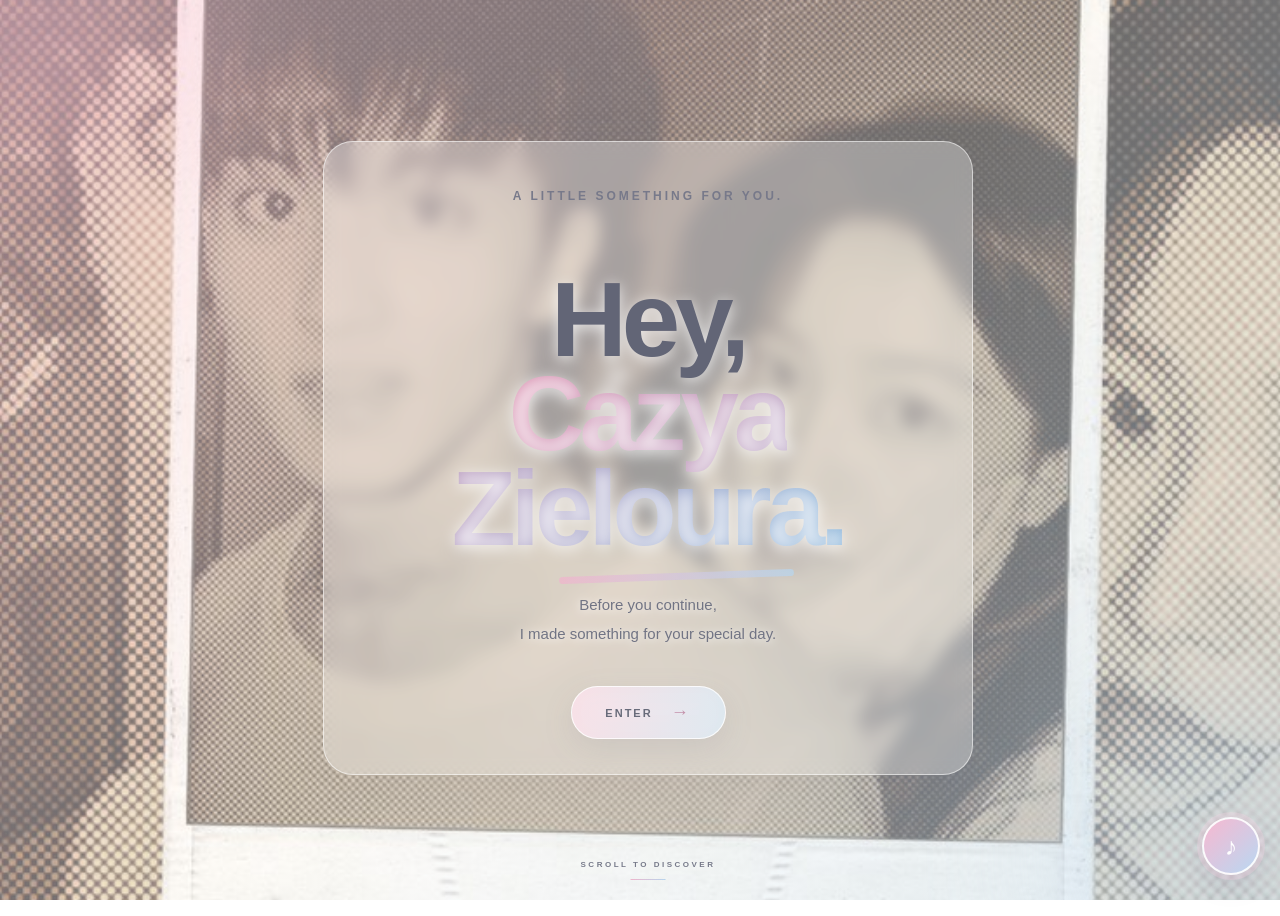
<file: Index.html>
<!DOCTYPE html>
<html lang="id">

<head>
    <meta charset="UTF-8">

    <meta
        name="viewport"
        content="width=device-width, initial-scale=1.0"
    >

    <title>For Cazya Zieloura — Happy Birthday</title>

    <link rel="stylesheet" href="style.css">
</head>


<body>

    <!-- MUSIC -->

    <audio id="bgMusic" loop>
        <source src="sorai_zie.mp3" type="audio/mpeg">
    </audio>


    <button
        id="musicButton"
        class="music-button"
        onclick="toggleMusic()"
        aria-label="Musik"
    >
        ♪
    </button>



    <!-- BACKGROUND -->

    <div class="background">

        <div class="glow glow-1"></div>

        <div class="glow glow-2"></div>

    </div>



    <!-- HOME -->

    <main
        class="home"
        id="homePage"
    >

        <div class="home-content">

            <p class="small-text">
                A little something for you.
            </p>


            <h1>
                Hey,<br>
                <span>Cazya Zieloura.</span>
            </h1>


            <p class="intro">
                Before you continue,<br>
                I made something for your special day.
            </p>


            <button
                class="enter-btn"
                onclick="startBirthday()"
            >

                <span>
                    ENTER
                </span>

                <span class="arrow">
                    →
                </span>

            </button>

        </div>


        <div class="bottom-text">

            <span>
                SCROLL TO DISCOVER
            </span>

            <div class="line"></div>

        </div>

    </main>



    <!-- WEBSITE CONTENT -->

    <iframe
        id="pageFrame"
        class="page-frame"
        src=""
        frameborder="0"
    ></iframe>



    <!-- SCRIPT -->

    <script>

        const music =
            document.getElementById("bgMusic");

        const musicButton =
            document.getElementById("musicButton");

        const homePage =
            document.getElementById("homePage");

        const pageFrame =
            document.getElementById("pageFrame");




        function startBirthday() {

            music.play()
                .then(function () {

                    musicButton.classList.add(
                        "playing"
                    );

                })
                .catch(function () {

                    console.log(
                        "Musik belum dapat diputar."
                    );

                });


            homePage.style.display =
                "none";


            pageFrame.src =
                "story.html";


            pageFrame.style.display =
                "block";

        }


        function toggleMusic() {

            if (music.paused) {

                music.play();

                musicButton.classList.add(
                    "playing"
                );

                musicButton.innerHTML =
                    "♫";

            } else {

                music.pause();

                musicButton.classList.remove(
                    "playing"
                );

                musicButton.innerHTML =
                    "♪";

            }

        }

    </script>


</body>

  </html>
</file>
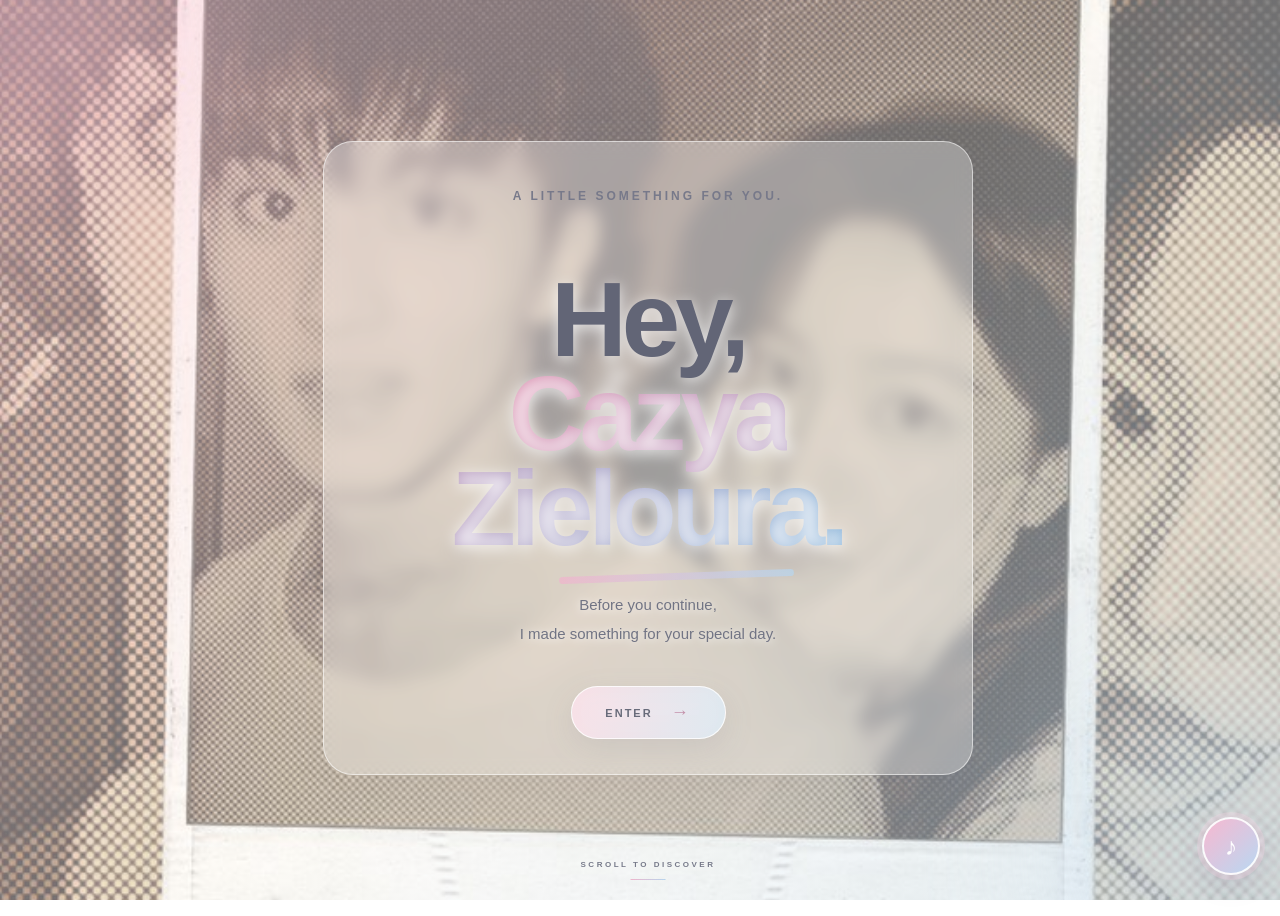
<file: index.html>
<!DOCTYPE html>
<html lang="id">

<head>
    <meta charset="UTF-8">

    <meta
        name="viewport"
        content="width=device-width, initial-scale=1.0"
    >

    <title>For Cazya Zieloura — Happy Birthday</title>

    <link rel="stylesheet" href="style.css">
</head>


<body>

    <!-- MUSIC -->

    <audio id="bgMusic" loop>
        <source src="sorai_zie.mp3" type="audio/mpeg">
    </audio>


    <button
        id="musicButton"
        class="music-button"
        onclick="toggleMusic()"
        aria-label="Musik"
    >
        ♪
    </button>



    <!-- BACKGROUND -->

    <div class="background">

        <div class="glow glow-1"></div>

        <div class="glow glow-2"></div>

    </div>



    <!-- HOME -->

    <main
        class="home"
        id="homePage"
    >

        <div class="home-content">

            <p class="small-text">
                A little something for you.
            </p>


            <h1>
                Hey,<br>
                <span>Cazya Zieloura.</span>
            </h1>


            <p class="intro">
                Before you continue,<br>
                I made something for your special day.
            </p>


            <button
                class="enter-btn"
                onclick="startBirthday()"
            >

                <span>
                    ENTER
                </span>

                <span class="arrow">
                    →
                </span>

            </button>

        </div>


        <div class="bottom-text">

            <span>
                SCROLL TO DISCOVER
            </span>

            <div class="line"></div>

        </div>

    </main>



    <!-- WEBSITE CONTENT -->

    <iframe
        id="pageFrame"
        class="page-frame"
        src=""
        frameborder="0"
    ></iframe>



    <!-- SCRIPT -->

    <script>

        const music =
            document.getElementById("bgMusic");

        const musicButton =
            document.getElementById("musicButton");

        const homePage =
            document.getElementById("homePage");

        const pageFrame =
            document.getElementById("pageFrame");




        function startBirthday() {

            music.play()
                .then(function () {

                    musicButton.classList.add(
                        "playing"
                    );

                })
                .catch(function () {

                    console.log(
                        "Musik belum dapat diputar."
                    );

                });


            homePage.style.display =
                "none";


            pageFrame.src =
                "story.html";


            pageFrame.style.display =
                "block";

        }


        function toggleMusic() {

            if (music.paused) {

                music.play();

                musicButton.classList.add(
                    "playing"
                );

                musicButton.innerHTML =
                    "♫";

            } else {

                music.pause();

                musicButton.classList.remove(
                    "playing"
                );

                musicButton.innerHTML =
                    "♪";

            }

        }

    </script>


</body>

</html>
</file>
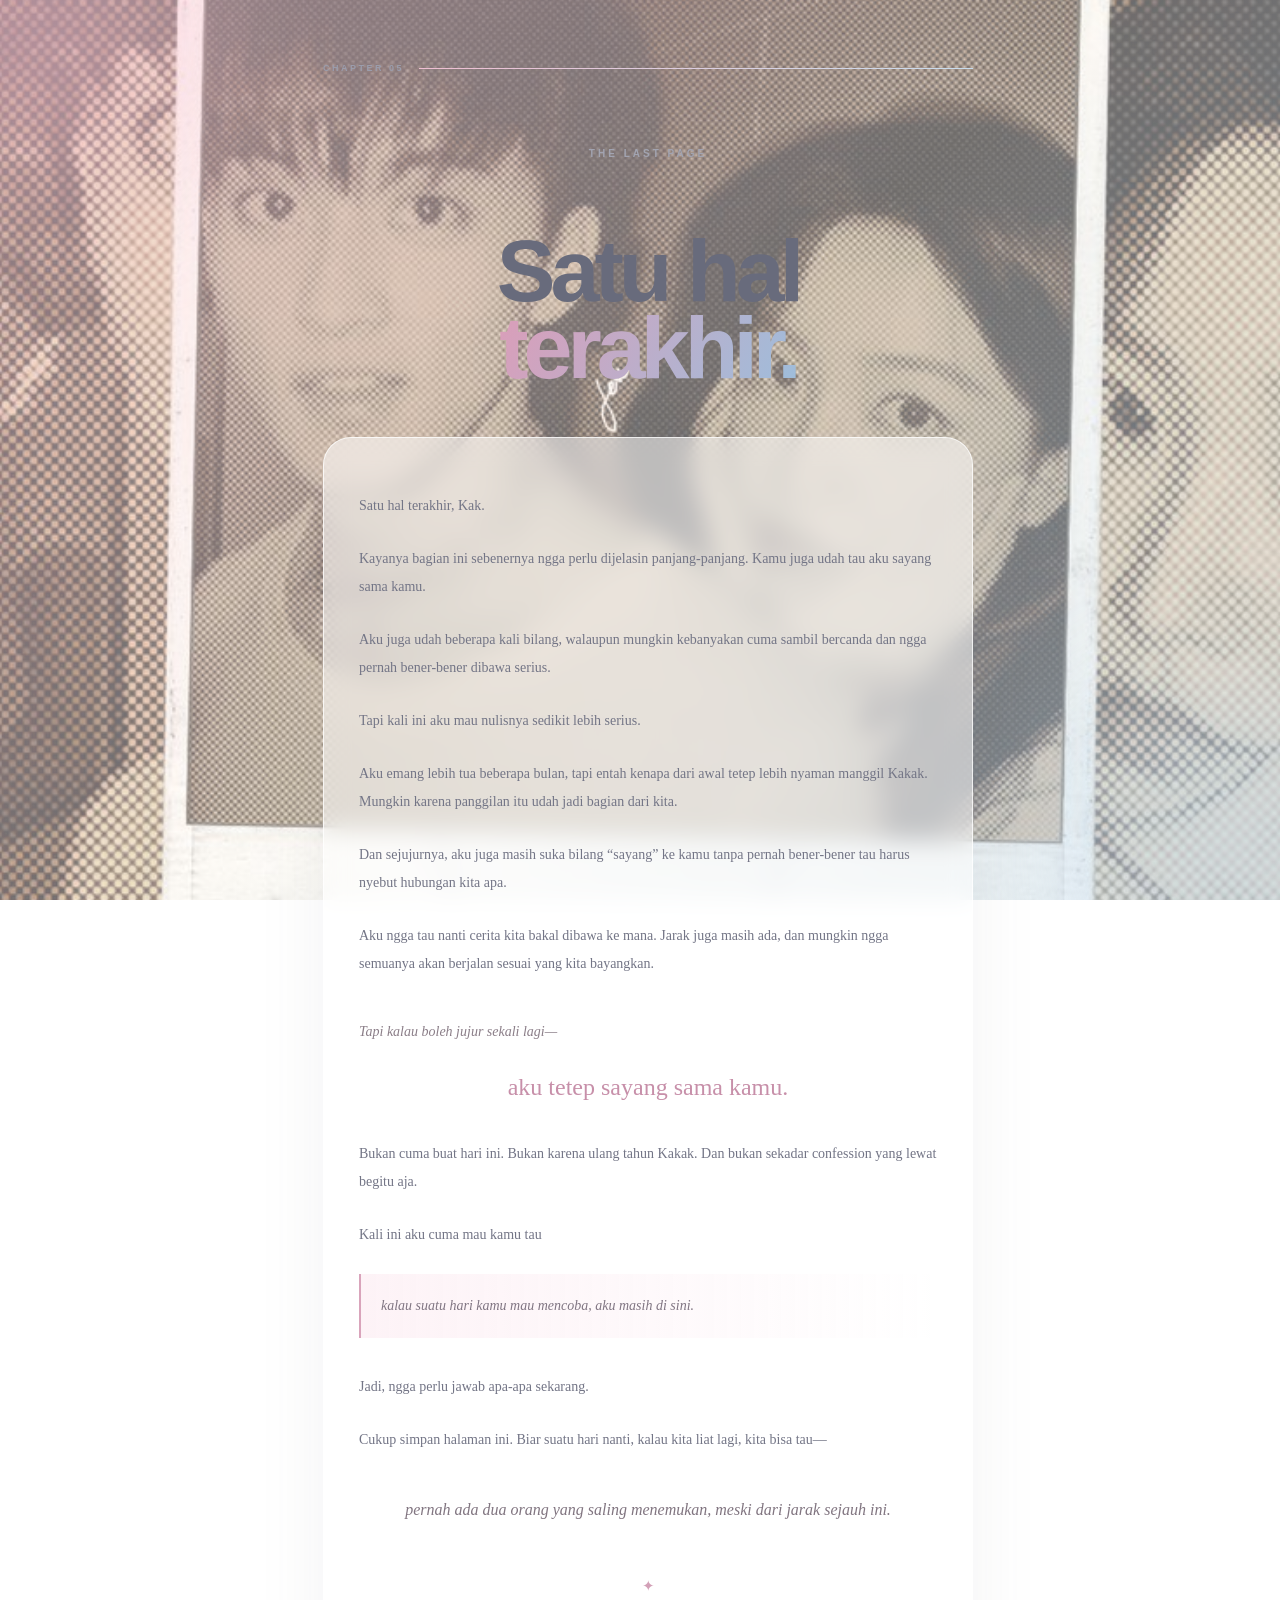
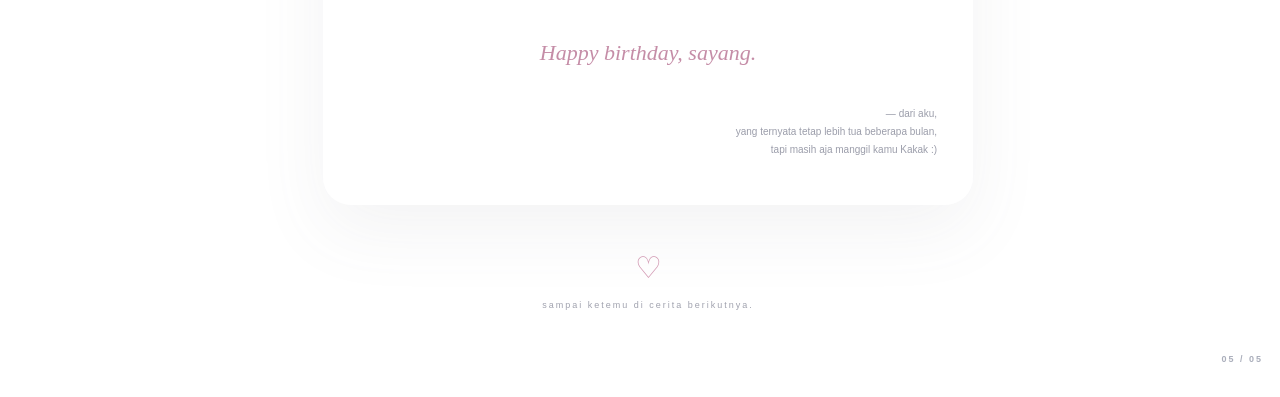
<file: final.html>
<!DOCTYPE html>
<html lang="id">

<head>
    <meta charset="UTF-8">

    <meta
        name="viewport"
        content="width=device-width, initial-scale=1.0"
    >

    <title>For You, Kak</title>

    <link rel="stylesheet" href="style.css">
</head>


<body>
    <!-- BACKGROUND -->

    <div class="background">

        <div class="glow glow-1"></div>

        <div class="glow glow-2"></div>

    </div>


    <!-- FINAL PAGE -->

    <main class="final-page">


        <!-- HEADER -->

        <div class="story-header">

            <span class="chapter">
                CHAPTER 05
            </span>

            <div class="chapter-line"></div>

        </div>


        <!-- FINAL CONTENT -->

        <section class="final-content">

            <p class="story-label">
                THE LAST PAGE
            </p>


            <h1>
                Satu hal<br>
                <span>terakhir.</span>
            </h1>


            <div class="final-letter">

                <p>
                    Satu hal terakhir, Kak.
                </p>


                <p>
                    Kayanya bagian ini sebenernya
                    ngga perlu dijelasin panjang-panjang.
                    Kamu juga udah tau aku sayang
                    sama kamu. 
                </p>


                <p>
                    Aku juga udah beberapa kali bilang,
                    walaupun mungkin kebanyakan cuma
                    sambil bercanda dan ngga pernah
                    bener-bener dibawa serius.
                </p>


                <p>
                    Tapi kali ini aku mau nulisnya
                    sedikit lebih serius.
                </p>


                <p>
                    Aku emang lebih tua beberapa bulan,
                    tapi entah kenapa dari awal tetep
                    lebih nyaman manggil Kakak.
                    Mungkin karena panggilan itu udah
                    jadi bagian dari kita.
                </p>


                <p>
                    Dan sejujurnya, aku juga masih suka
                    bilang “sayang” ke kamu tanpa pernah
                    bener-bener tau harus nyebut
                    hubungan kita apa.
                </p>


                <p>
                    Aku ngga tau nanti cerita kita
                    bakal dibawa ke mana.
                    Jarak juga masih ada, dan mungkin
                    ngga semuanya akan berjalan sesuai
                    yang kita bayangkan.
                </p>


                <p class="highlight-text">
                    Tapi kalau boleh jujur sekali lagi—
                </p>


                <p class="confession">
                    aku tetep sayang sama kamu.
                </p>


                <p>
                    Bukan cuma buat hari ini.
                    Bukan karena ulang tahun Kakak.
                    Dan bukan sekadar confession yang
                    lewat begitu aja.
                </p>


                <p>
                    Kali ini aku cuma mau kamu tau
                </p>


                <p class="important-text">
                    kalau suatu hari kamu mau mencoba,
                    aku masih di sini.
                </p>


                <p>
                    Jadi, ngga perlu jawab apa-apa
                    sekarang.
                </p>


                <p>
                    Cukup simpan halaman ini.
                    Biar suatu hari nanti, kalau kita
                    liat lagi, kita bisa tau—
                </p>


                <p class="closing-quote">
                    pernah ada dua orang yang saling
                    menemukan, meski dari jarak
                    sejauh ini.
                </p>


                <div class="final-divider">
                    ✦
                </div>


                <p class="birthday-ending">
                    Happy birthday, sayang.
                </p>


                <p class="signature-final">
                    — dari aku,<br>
                    yang ternyata tetap lebih tua
                    beberapa bulan,<br>
                    tapi masih aja manggil kamu Kakak :)
                </p>

            </div>


            <!-- END -->

            <div class="end-mark">
                ♡
            </div>


            <p class="end-text">
                sampai ketemu di cerita berikutnya.
            </p>

        </section>


        <!-- PAGE NUMBER -->

        <div class="page-number">
            05 / 05
        </div>


    </main>


    <script src="script.js"></script>

</body>

</html>
</file>
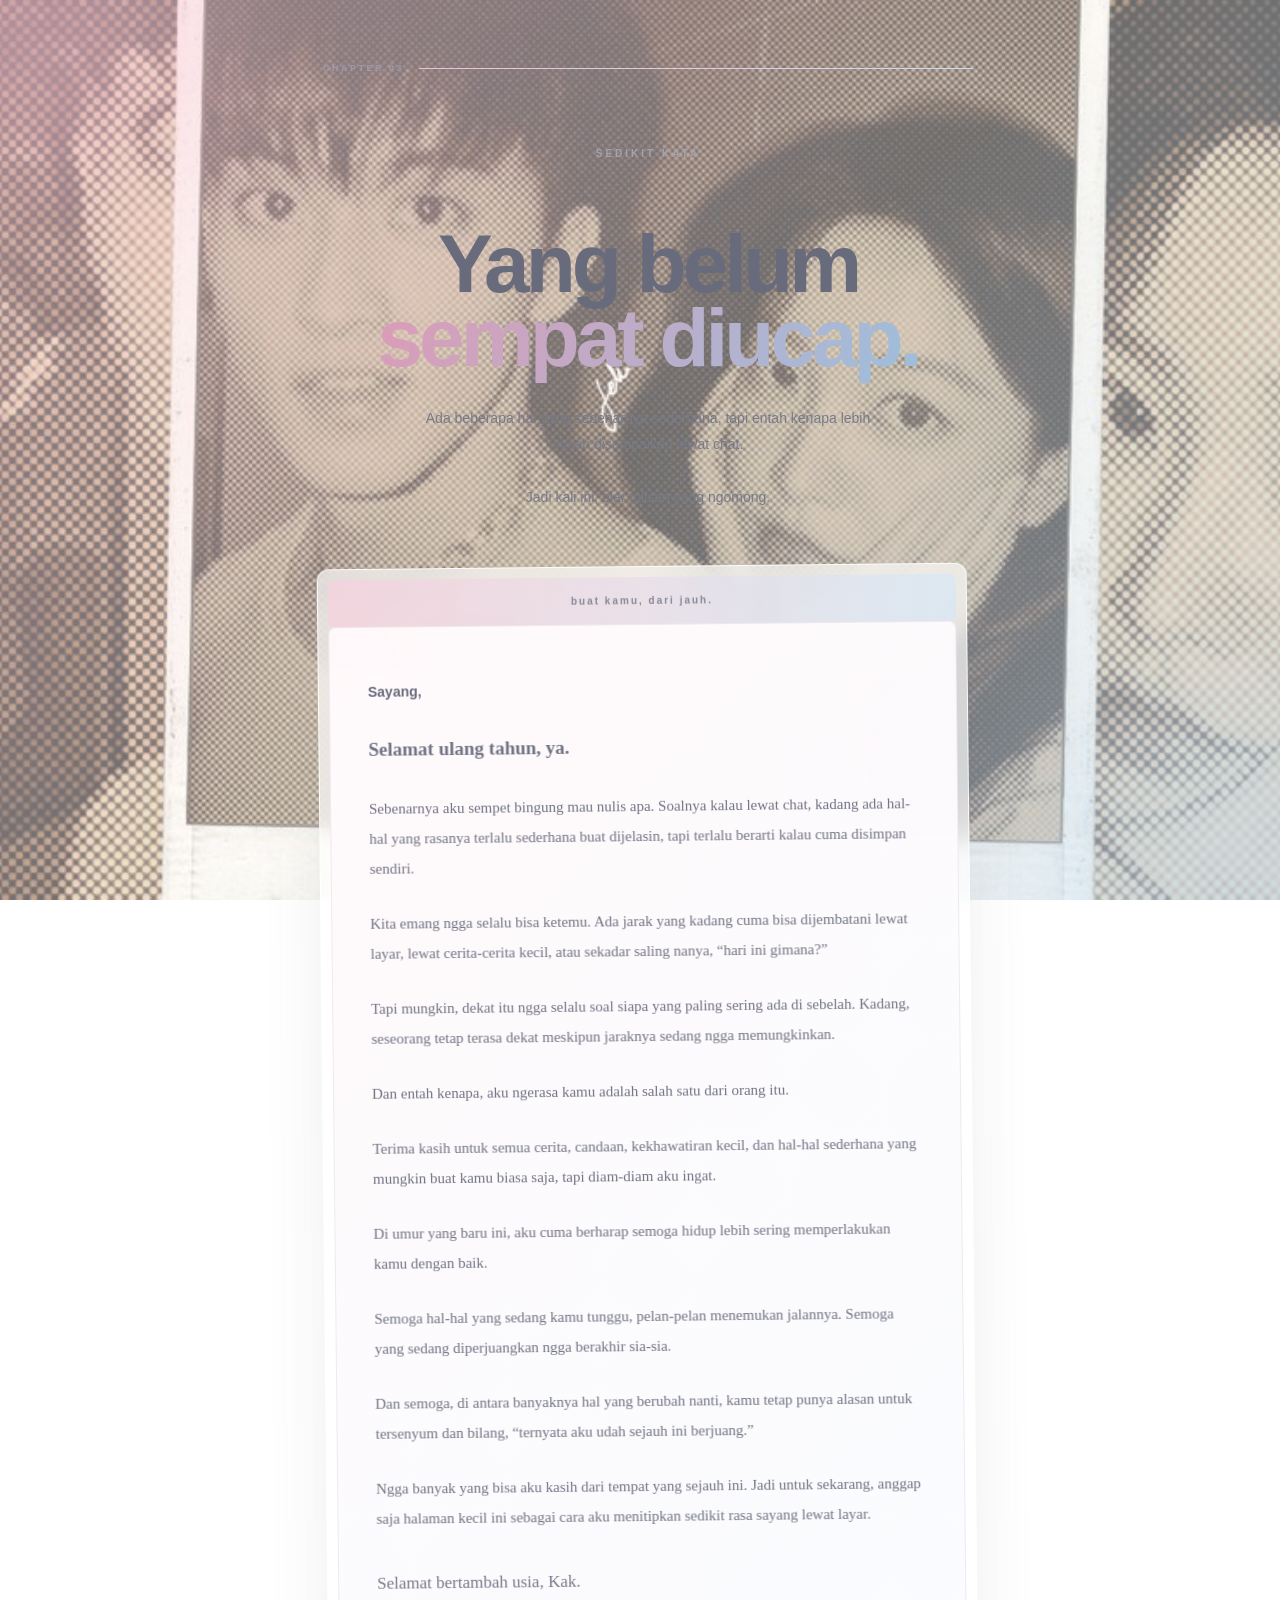
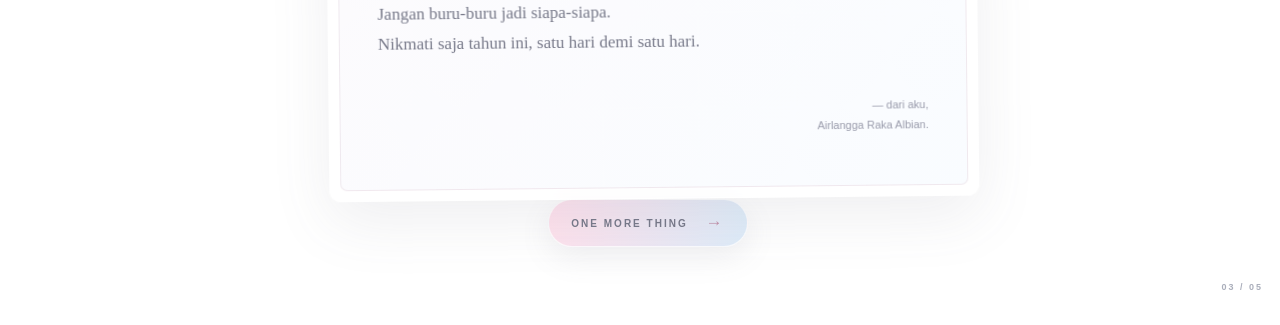
<file: letter.html>
<!DOCTYPE html>
<html lang="id">

<head>
    <meta charset="UTF-8">

    <meta
        name="viewport"
        content="width=device-width, initial-scale=1.0"
    >

    <title> Sedikit Kata Untukmu </title>

    <link rel="stylesheet" href="style.css">
</head>


<body>
    <!-- BACKGROUND -->

    <div class="background">

        <div class="glow glow-1"></div>

        <div class="glow glow-2"></div>

    </div>


    <!-- LETTER PAGE -->

    <main class="letter-page">


        <!-- HEADER -->

        <div class="story-header">

            <span class="chapter">
                CHAPTER 03
            </span>

            <div class="chapter-line"></div>

        </div>


        <!-- LETTER INTRO -->

        <section class="letter-intro">

            <p class="story-label">
                SEDIKIT KATA
            </p>

            <h1>
                Yang belum<br>
                <span>sempat diucap.</span>
            </h1>

            <p class="letter-intro-text">

                Ada beberapa hal yang sebenarnya
                sederhana, tapi entah kenapa lebih
                susah disampaikan lewat chat.

                <br><br>

                Jadi kali ini, biar tulisan yang ngomong.

            </p>

        </section>


        <!-- LETTER -->

        <section class="letter-card">

            <div class="letter-top">
                buat kamu, dari jauh.
            </div>


            <div class="letter-content">


                <p>
                    Sayang,
                </p>


                <p>
                    Selamat ulang tahun, ya.
                </p>


                <p>
                    Sebenarnya aku sempet bingung mau
                    nulis apa. Soalnya kalau lewat chat,
                    kadang ada hal-hal yang rasanya terlalu
                    sederhana buat dijelasin, tapi terlalu
                    berarti kalau cuma disimpan sendiri.
                </p>


                <p>
                    Kita emang ngga selalu bisa ketemu.
                    Ada jarak yang kadang cuma bisa
                    dijembatani lewat layar, lewat
                    cerita-cerita kecil, atau sekadar
                    saling nanya, “hari ini gimana?”
                </p>


                <p>
                    Tapi mungkin, dekat itu ngga selalu
                    soal siapa yang paling sering ada
                    di sebelah.
                    Kadang, seseorang tetap terasa dekat
                    meskipun jaraknya sedang ngga
                    memungkinkan.
                </p>


                <p>
                    Dan entah kenapa, aku ngerasa kamu
                    adalah salah satu dari orang itu.
                </p>


                <p>
                    Terima kasih untuk semua cerita,
                    candaan, kekhawatiran kecil,
                    dan hal-hal sederhana yang mungkin
                    buat kamu biasa saja,
                    tapi diam-diam aku ingat.
                </p>


                <p>
                    Di umur yang baru ini,
                    aku cuma berharap semoga hidup
                    lebih sering memperlakukan kamu
                    dengan baik.
                </p>


                <p>
                    Semoga hal-hal yang sedang kamu
                    tunggu, pelan-pelan menemukan
                    jalannya.
                    Semoga yang sedang diperjuangkan
                    ngga berakhir sia-sia.
                </p>


                <p>
                    Dan semoga, di antara banyaknya hal
                    yang berubah nanti, kamu tetap punya
                    alasan untuk tersenyum dan bilang,
                    “ternyata aku udah sejauh ini berjuang.”
                </p>


                <p>
                    Ngga banyak yang bisa aku kasih
                    dari tempat yang sejauh ini.
                    Jadi untuk sekarang, anggap saja
                    halaman kecil ini sebagai cara aku
                    menitipkan sedikit rasa sayang
                    lewat layar.
                </p>


                <p class="letter-ending">

                    Selamat bertambah usia, Kak.<br>

                    Jangan buru-buru jadi siapa-siapa.<br>

                    Nikmati saja tahun ini,
                    satu hari demi satu hari.

                </p>


                <p class="signature">

                    — dari aku,<br>

                    Airlangga Raka Albian. 

                </p>


            </div>

        </section>


        <!-- NEXT BUTTON -->

<a
    href="#"
    class="next-btn"
    onclick="parent.document.getElementById('pageFrame').src='surprise.html'; return false;"
>
    <span>ONE MORE THING</span>
    <span class="next-arrow">→</span>
</a>


        <!-- PAGE NUMBER -->

        <div class="page-number">
            03 / 05
        </div>


    </main>


    <!-- JAVASCRIPT -->

    <script src="script.js"></script>

</body>

</html>
</file>
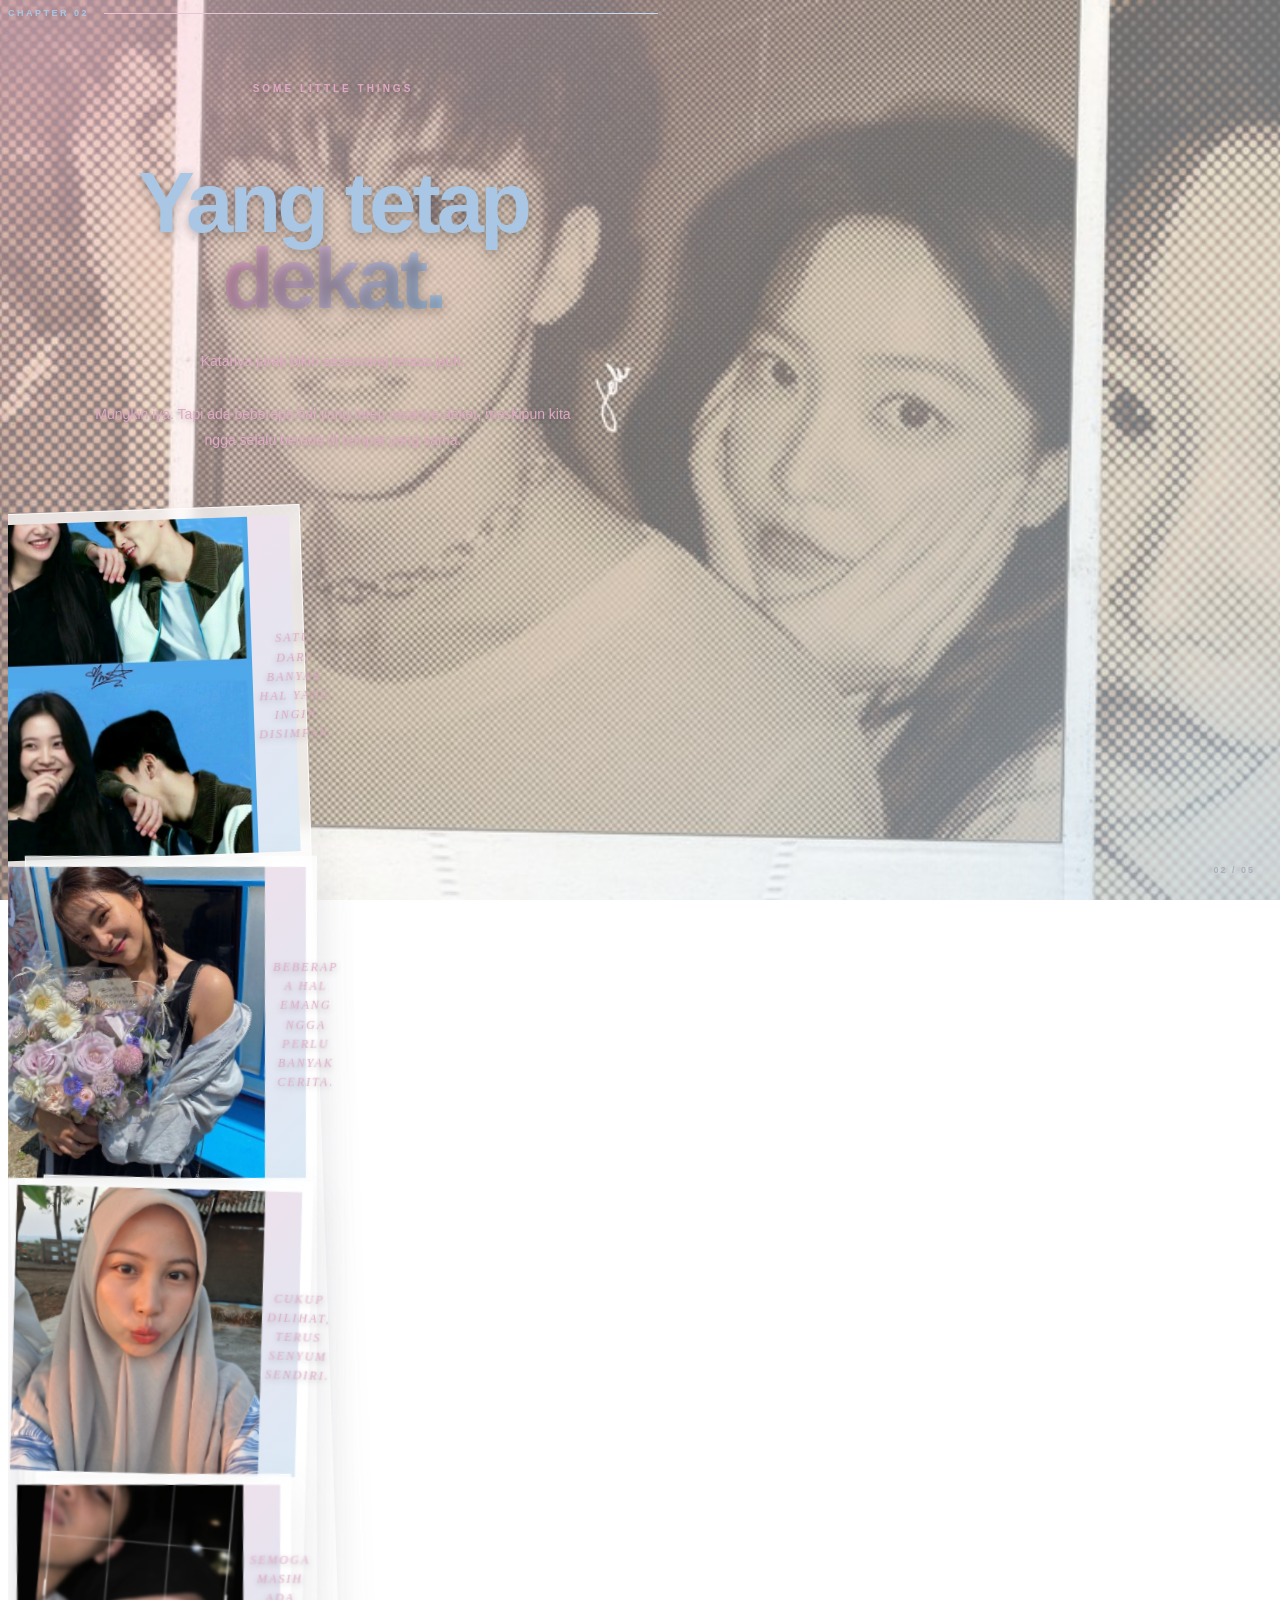
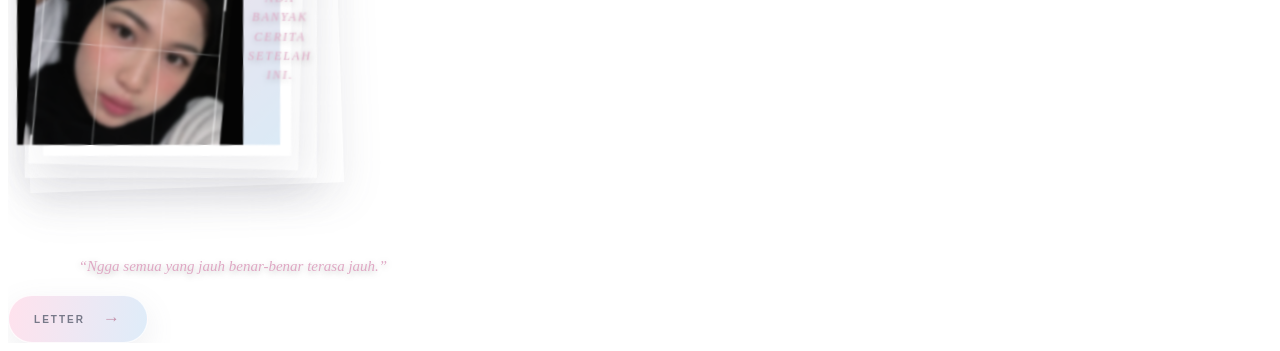
<file: memories.html>
<!DOCTYPE html>
<html lang="id">

<head>
    <meta charset="UTF-8">

    <meta
        name="viewport"
        content="width=device-width, initial-scale=1.0"
    >

    <title>Things We Keep</title>

    <link rel="stylesheet" href="style.css">
</head>


<body>
    <!-- BACKGROUND -->

    <div class="background">

        <div class="glow glow-1"></div>

        <div class="glow glow-2"></div>

    </div>


    <!-- MEMORIES PAGE -->

    <main class="memories-page">


        <!-- HEADER -->

        <div class="story-header">

            <span class="chapter">
                CHAPTER 02
            </span>

            <div class="chapter-line"></div>

        </div>


        <!-- INTRO -->

        <section class="memories-intro">

            <p class="story-label">
                SOME LITTLE THINGS
            </p>

            <h1>
                Yang tetap<br>
                <span>dekat.</span>
            </h1>

            <p class="memories-description">

                Katanya jarak bikin seseorang
                terasa jauh.

                <br><br>

                Mungkin iya.

                Tapi ada beberapa hal yang tetep
                rasanya deket, meskipun kita ngga
                selalu berada di tempat yang sama.

            </p>

        </section>


        <!-- PHOTO GALLERY -->

        <section class="photo-gallery">


            <!-- PHOTO 1 -->

            <div class="photo-card photo-one">

                <div class="photo-placeholder">
                    <img src="airzie2.jpeg" alt="Foto Muse Kita">

                <p>
                    satu dari banyak hal
                    yang ingin disimpan.
                </p>

            </div>


            <!-- PHOTO 2 -->

            <div class="photo-card photo-two">

                <div class="photo-placeholder">
                    <img src="zie2.jpeg" alt="Foto Cazya">

                <p>
                    beberapa hal emang
                    ngga perlu banyak cerita.
                </p>

            </div>


            <!-- PHOTO 3 -->

            <div class="photo-card photo-three">

                <div class="photo-placeholder">
                   <img src="zie.jpg" alt="Foto Putri">

                <p>
                    cukup dilihat,
                    terus senyum sendiri.
                </p>

            </div>


            <!-- PHOTO 4 -->

            <div class="photo-card photo-four">

                <div class="photo-placeholder">
                    <img src="airzie.png" alt="Foto Spesial Wkwk">

                <p>
                    semoga masih ada
                    banyak cerita setelah ini.
                </p>

            </div>


        </section>


        <!-- CLOSING -->

        <div class="memories-closing">

            <p>
                “Ngga semua yang jauh
                benar-benar terasa jauh.”
            </p>

        </div>


        <!-- NEXT -->

        <a href="#"
    class="next-btn"
    onclick="parent.document.getElementById('pageFrame').src='letter.html'; return false;"
>
    <span>LETTER</span>
    <span class="next-arrow">→</span>
</a>


        <!-- PAGE NUMBER -->

        <div class="page-number">
            02 / 05
        </div>


    </main>


    <script src="script.js"></script>

</body>

</html>
</file>
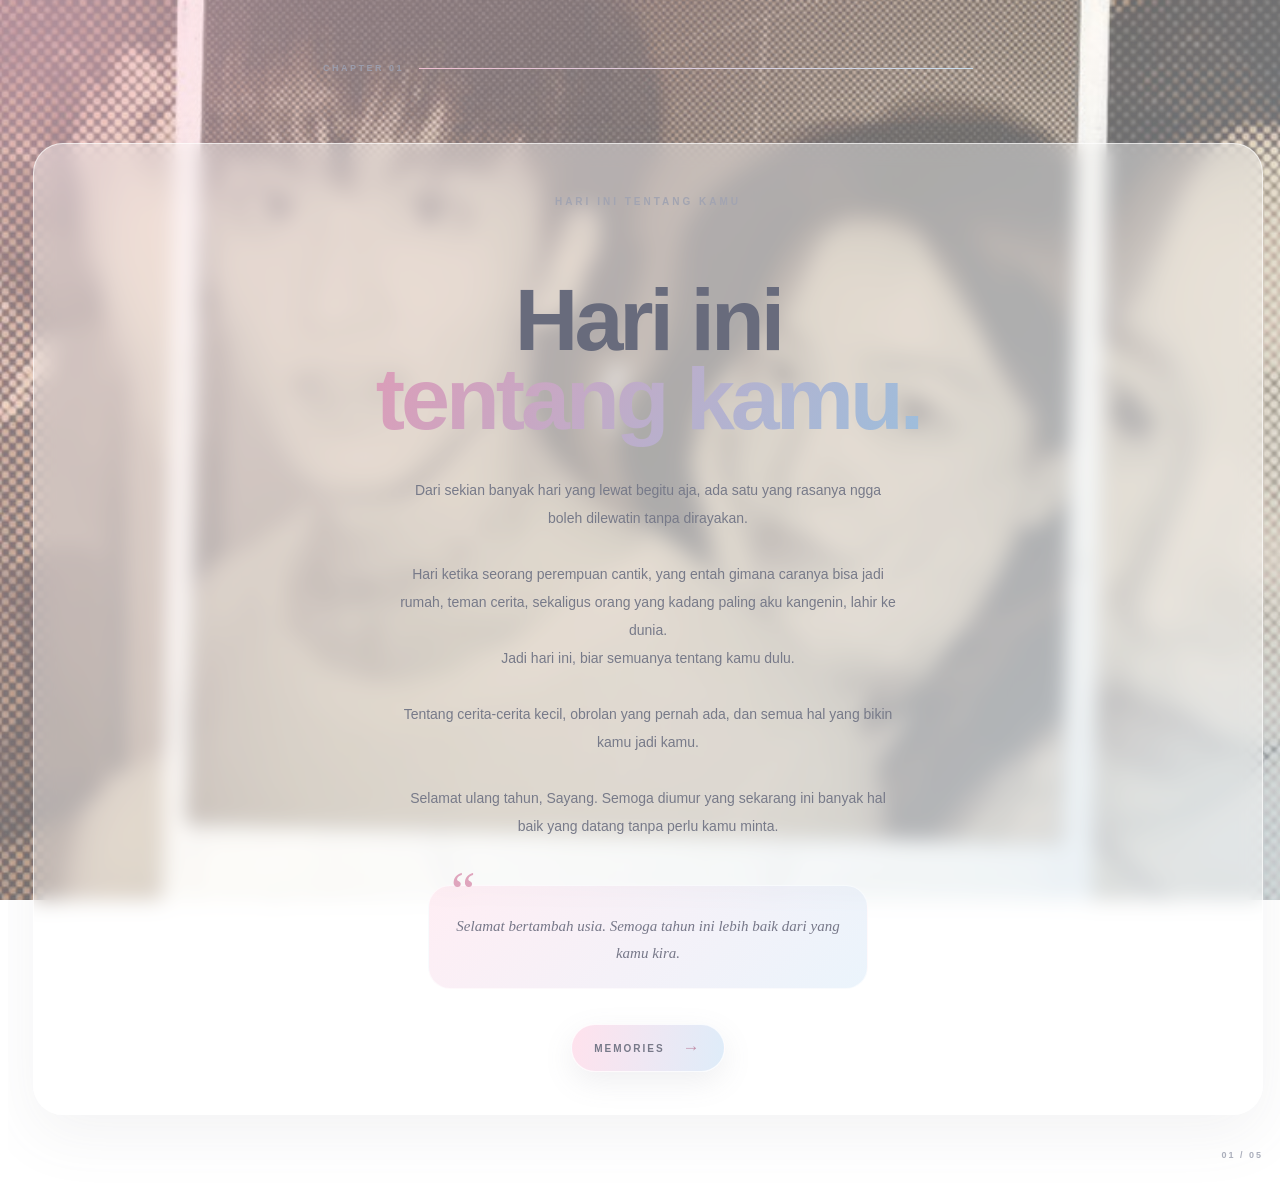
<file: story.html>
<!DOCTYPE html>
<html lang="id">

<head>
    <meta charset="UTF-8">

    <meta
        name="viewport"
        content="width=device-width, initial-scale=1.0"
    >

    <title>For You — Birthday</title>

    <link rel="stylesheet" href="style.css">
</head>


<body>

    <!-- BACKGROUND -->

    <div class="background">

        <div class="glow glow-1"></div>

        <div class="glow glow-2"></div>

    </div>


    <!-- STORY PAGE -->

    <main class="story-page">


        <!-- HEADER -->

        <div class="story-header">

            <span class="chapter">
                CHAPTER 01
            </span>

            <div class="chapter-line"></div>

        </div>


        <!-- CONTENT -->

        <section class="story-content">


            <p class="story-label">
                HARI INI TENTANG KAMU
            </p>


            <h1>
                Hari ini<br>
                <span>tentang kamu.</span>
            </h1>


            <p class="story-text">

                Dari sekian banyak hari yang lewat begitu aja,
                ada satu yang rasanya ngga boleh 
                dilewatin tanpa dirayakan.

                <br><br>

                Hari ketika seorang perempuan cantik,
                yang entah gimana caranya
                bisa jadi rumah, teman cerita, sekaligus 
                orang yang kadang paling aku kangenin, lahir ke dunia.

                <br>

                Jadi hari ini, biar semuanya tentang kamu dulu.

                <br><br>

                Tentang cerita-cerita kecil,
                obrolan yang pernah ada,
               dan semua hal yang bikin kamu jadi kamu.

                <br><br>

                Selamat ulang tahun, Sayang.
                Semoga diumur yang sekarang ini banyak hal 
                baik yang datang tanpa perlu kamu minta.
            </p>


            <!-- QUOTE -->

            <div class="story-quote">

                <span class="quote-mark">“</span>

                <p>
                    Selamat bertambah usia.
                    Semoga tahun ini lebih baik
                    dari yang kamu kira.
                </p>

            </div>


            <!-- NEXT BUTTON -->

        <a
    href="#"
    class="next-btn"
    onclick="parent.document.getElementById('pageFrame').src='memories.html'; return false;"
>
    <span>MEMORIES</span>
    <span class="next-arrow">→</span>
</a>


        </section>


        <!-- PAGE NUMBER -->

        <div class="page-number">

            01 / 05

        </div>


    </main>


    <!-- SCRIPT -->

    <script src="script.js"></script>

</body>

</html>
</file>
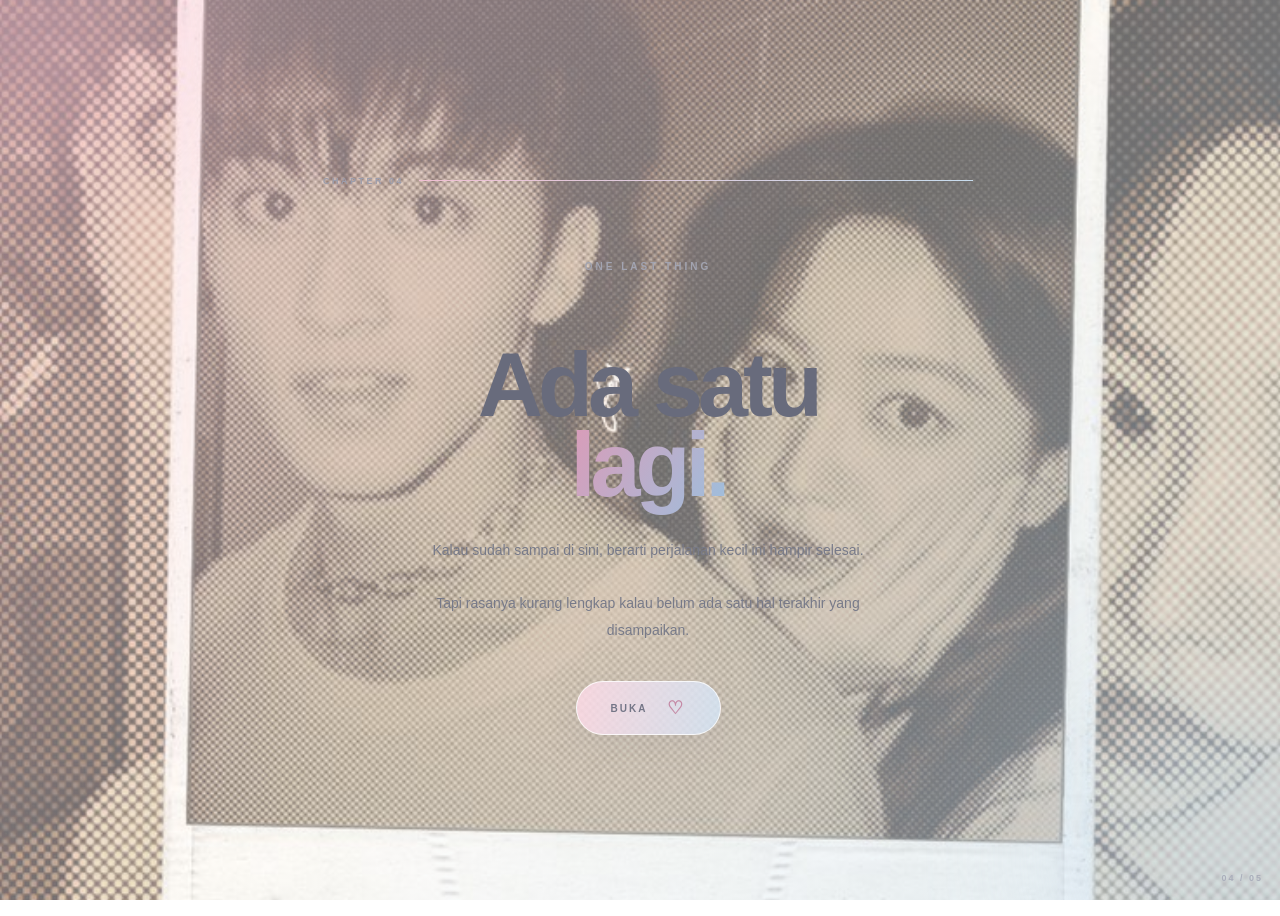
<file: surprise.html>
<!DOCTYPE html>
<html lang="id">

<head>
    <meta charset="UTF-8">

    <meta
        name="viewport"
        content="width=device-width, initial-scale=1.0"
    >

    <title>One Last Thing</title>

    <link rel="stylesheet" href="style.css">
</head>


<body>
    <!-- BACKGROUND -->

    <div class="background">

        <div class="glow glow-1"></div>

        <div class="glow glow-2"></div>

    </div>


    <!-- SURPRISE PAGE -->

    <main class="surprise-page">


        <!-- HEADER -->

        <div class="story-header">

            <span class="chapter">
                CHAPTER 04
            </span>

            <div class="chapter-line"></div>

        </div>


        <!-- BEFORE OPEN -->

        <section
            class="surprise-intro"
            id="surpriseIntro"
        >

            <p class="story-label">
                ONE LAST THING
            </p>


            <h1>
                Ada satu<br>
                <span>lagi.</span>
            </h1>


            <p class="surprise-text">

                Kalau sudah sampai di sini,
                berarti perjalanan kecil ini
                hampir selesai.

                <br><br>

                Tapi rasanya kurang lengkap
                kalau belum ada satu hal terakhir
                yang disampaikan.

            </p>


            <button
                class="open-surprise"
                onclick="openSurprise()"
            >

                <span>
                    BUKA
                </span>

                <span class="next-arrow">
                    ♡
                </span>

            </button>

        </section>


        <!-- SURPRISE CONTENT -->

        <section
            class="surprise-content"
            id="surpriseContent"
        >

            <div class="confetti" id="confetti"></div>


            <p class="story-label">
                FOR YOU
            </p>


            <div class="birthday-icon">
                ♡
            </div>


            <h1>
                Happy<br>
                <span>Birthday, Sayang.</span>
            </h1>


            <div class="final-message">

                <p>
                    Semoga di umur yang baru,
                    kamu tetap punya banyak alasan
                    buat bahagia.
                </p>

                <p>
                    Semoga langkah kamu selalu
                    dipertemukan dengan hal-hal baik,
                    orang-orang baik,
                    dan hari-hari yang terasa
                    layak untuk dikenang.
                </p>

                <p>
                    Kalau nanti ada hari yang terasa
                    berat, semoga kamu ingat bahwa
                    sejauh apa pun jaraknya,
                    selalu ada seseorang yang
                    mendoakan kamu dari sini.
                </p>

                <p class="final-line">
                    Terima kasih sudah lahir
                    dan menjadi kamu.
                </p>

            </div>


            <div class="final-heart">
                ♡
            </div>


            <p class="closing-text">
                sampai ketemu di cerita berikutnya.
            </p>
            
            <div class="next-page">

<a
    href="#"
    class="next-btn"
    onclick="parent.document.getElementById('pageFrame').src='final.html'; return false;"
>
    <span>SATU HAL LAGI</span>
    <span class="next-arrow">→</span>
</a>


        </section>


        <!-- PAGE NUMBER -->

        <div class="page-number">
            04 / 05
        </div>


    </main>


    <script src="script.js"></script>

</body>

</html>
</file>
<file: style.css>
{
    margin: 0;
    padding: 0;
    box-sizing: border-box;
}

html {
    scroll-behavior: smooth;
}

body {
    min-height: 100vh;
    overflow-x: hidden;

    font-family: "Poppins", "Segoe UI", Arial, sans-serif;

    color: #666878;

    background: #ffffff;
}



.background {
    position: fixed;
    inset: 0;

    width: 100%;
    height: 100%;

    overflow: hidden;

    z-index: -1;



    background:
        linear-gradient(
            135deg,
            rgba(255, 220, 231, 0.58),
            rgba(255, 255, 255, 0.42),
            rgba(211, 231, 247, 0.58)
        ),
        url("background.jpeg");

    background-position: center;
    background-size: cover;
    background-repeat: no-repeat;

    background-attachment: fixed;

}




.glow {
    position: absolute;

    border-radius: 50%;

    filter: blur(80px);

    opacity: 0.35;

    pointer-events: none;

    animation: floatingGlow 8s ease-in-out infinite;
}


.glow-1 {
    width: 280px;
    height: 280px;

    top: -100px;
    left: -90px;

    background: #f5b9cf;
}


.glow-2 {
    width: 300px;
    height: 300px;

    right: -100px;
    bottom: -100px;

    background: #bcd8ef;

    animation-delay: -4s;
}




.home {
    position: relative;

    min-height: 100vh;
    width: 100%;

    display: flex;

    justify-content: center;
    align-items: center;

    padding: 40px 25px;
}




.home-content {
    width: 100%;
    max-width: 650px;

    text-align: center;

    padding: 35px 25px;



    background: rgba(255, 255, 255, 0.30);

    border: 1px solid rgba(255, 255, 255, 0.55);

    border-radius: 30px;

    backdrop-filter: blur(8px);
    -webkit-backdrop-filter: blur(8px);

    box-shadow:
        0 20px 60px rgba(100, 100, 120, 0.10);

    animation: contentAppear 1.2s ease forwards;
}




.small-text {
    margin-bottom: 22px;

    font-size: 12px;

    font-weight: 600;

    letter-spacing: 3px;

    text-transform: uppercase;

    color: #77798a;

    opacity: 0;

    animation:
        fadeUp 0.8s ease forwards;

    animation-delay: 0.2s;
}




.home h1 {
    margin-bottom: 35px;

    font-size: clamp(58px, 16vw, 105px);

    line-height: 0.9;

    font-weight: 700;

    letter-spacing: -5px;

    color: #626576;

    text-shadow:
        0 3px 15px rgba(255, 255, 255, 0.8);

    opacity: 0;

    animation:
        fadeUp 0.9s ease forwards;

    animation-delay: 0.4s;
}




.home h1 span {
    position: relative;

    background:
        linear-gradient(
            120deg,
            #dc91b0,
            #8eb9dc
        );

    -webkit-background-clip: text;
    background-clip: text;

    -webkit-text-fill-color: transparent;

    color: transparent;
}




.home h1 span::after {
    content: "";

    position: absolute;

    width: 70%;
    height: 7px;

    left: 15%;
    bottom: -13px;

    border-radius: 20px;

    background:
        linear-gradient(
            90deg,
            #efb5cc,
            #b8d5ec
        );

    opacity: 0.75;

    transform: rotate(-2deg);
}




.intro {
    margin-bottom: 38px;

    font-size: 15px;

    line-height: 1.9;

    color: #717484;

    text-shadow:
        0 1px 8px rgba(255, 255, 255, 0.9);

    opacity: 0;

    animation:
        fadeUp 0.9s ease forwards;

    animation-delay: 0.6s;
}




.enter-btn {
    position: relative;

    display: inline-flex;

    align-items: center;
    justify-content: center;

    gap: 18px;

    min-width: 155px;

    padding: 15px 25px;

    border: 1px solid rgba(255, 255, 255, 0.8);

    border-radius: 50px;

    background:
        linear-gradient(
            100deg,
            rgba(255, 226, 237, 0.75),
            rgba(221, 237, 249, 0.75)
        );

    color: #686b7a;

    font-family: inherit;

    font-size: 11px;

    font-weight: 600;

    letter-spacing: 2px;

    cursor: pointer;

    box-shadow:
        0 10px 30px rgba(120, 120, 140, 0.15);

    backdrop-filter: blur(12px);
    -webkit-backdrop-filter: blur(12px);

    transition:
        transform 0.3s ease,
        box-shadow 0.3s ease,
        background 0.3s ease;

    opacity: 0;

    animation:
        fadeUp 0.9s ease forwards;

    animation-delay: 0.8s;
}

.enter-btn .arrow {
    font-size: 18px;

    color: #c391aa;

    transition:
        transform 0.3s ease,
        color 0.3s ease;
}

.enter-btn:hover {
    transform: translateY(-4px);

    box-shadow:
        0 15px 40px rgba(120, 120, 140, 0.22);

    background:
        linear-gradient(
            100deg,
            rgba(255, 213, 229, 0.9),
            rgba(207, 229, 247, 0.9)
        );
}


.enter-btn:hover .arrow {
    transform: translateX(5px);

    color: #b87898;
}

.enter-btn:active {
    transform: scale(0.97);
}

.bottom-text {
    position: absolute;

    left: 50%;
    bottom: 28px;

    transform: translateX(-50%);

    display: flex;

    flex-direction: column;

    align-items: center;

    gap: 10px;

    opacity: 0;

    animation:
        fadeIn 1s ease forwards,
        bottomFloat 3s ease-in-out infinite;

    animation-delay:
        1.2s,
        2s;
}


.bottom-text span {
    font-size: 8px;

    font-weight: 600;

    letter-spacing: 2.5px;

    color: #777a8a;

    white-space: nowrap;

    text-shadow:
        0 1px 8px rgba(255, 255, 255, 0.9);
}


.line {
    width: 35px;
    height: 1px;

    background:
        linear-gradient(
            90deg,
            #eeb5cc,
            #b7d4ec
        );
}




@keyframes fadeUp {

    from {
        opacity: 0;

        transform:
            translateY(25px);
    }

    to {
        opacity: 1;

        transform:
            translateY(0);
    }

}


@keyframes fadeIn {

    from {
        opacity: 0;
    }

    to {
        opacity: 1;
    }

}


@keyframes contentAppear {

    from {
        opacity: 0;
    }

    to {
        opacity: 1;
    }

}


@keyframes floatingGlow {

    0% {
        transform:
            translate(0, 0)
            scale(1);
    }

    50% {
        transform:
            translate(20px, 25px)
            scale(1.08);
    }

    100% {
        transform:
            translate(0, 0)
            scale(1);
    }

}


@keyframes bottomFloat {

    0% {
        margin-bottom: 0;
    }

    50% {
        margin-bottom: 7px;
    }

    100% {
        margin-bottom: 0;
    }

}



@media (max-width: 480px) {

    .home {
        padding: 25px 18px;
    }


    .home-content {
        padding: 32px 20px;

        border-radius: 25px;
    }


    .small-text {
        font-size: 9px;

        letter-spacing: 2px;

        margin-bottom: 18px;
    }


    .home h1 {
        font-size: 68px;

        letter-spacing: -4px;

        margin-bottom: 32px;
    }


    .home h1 span::after {
        height: 6px;

        bottom: -10px;
    }


    .intro {
        font-size: 13px;

        line-height: 1.8;

        margin-bottom: 32px;
    }


    .enter-btn {
        min-width: 145px;

        padding: 13px 22px;

        font-size: 10px;
    }


    .bottom-text {
        bottom: 22px;
    }


    .bottom-text span {
        font-size: 7px;

        letter-spacing: 2px;
    }


    .glow {
        filter: blur(60px);
    }

}




@media (max-width: 350px) {

    .home h1 {
        font-size: 58px;
    }


    .intro {
        font-size: 12px;
    }


    .enter-btn {
        min-width: 135px;
    }

}




@media (prefers-reduced-motion: reduce) {

    *,
    *::before,
    *::after {
        animation-duration: 0.01ms !important;

        animation-iteration-count: 1 !important;

        transition-duration: 0.01ms !important;
    }

}



.story-page {
    position: relative;

    min-height: 100vh;
    width: 100%;

    padding: 55px 25px 70px;

    display: flex;
    flex-direction: column;
    align-items: center;
}

.story-header {
    width: 100%;
    max-width: 650px;

    display: flex;
    align-items: center;

    gap: 15px;
}


.chapter {
    font-size: 9px;

    font-weight: 600;

    letter-spacing: 2.5px;

    color: #9b9dac;

    white-space: nowrap;
}


.chapter-line {
    flex: 1;

    height: 1px;

    background:
        linear-gradient(
            90deg,
            #efbfd2,
            #c8ddef
        );
}

.story-content {
    width: 100%;
    max-width: 650px;

    margin-top: 70px;

    padding: 42px 30px;

    text-align: center;

    background:
        rgba(
            255,
            255,
            255,
            0.40
        );

    border: 1px solid
        rgba(
            255,
            255,
            255,
            0.65
        );

    border-radius: 30px;

    backdrop-filter: blur(10px);
    -webkit-backdrop-filter: blur(10px);

    box-shadow:
        0 20px 60px
        rgba(
            100,
            100,
            120,
            0.08
        );
}

.story-label {
    margin-bottom: 20px;

    font-size: 10px;

    font-weight: 600;

    letter-spacing: 3px;

    color: #a2a4b1;
}

.story-content h1 {
    margin-bottom: 38px;

    font-size:
        clamp(
            50px,
            14vw,
            88px
        );

    line-height: 0.9;

    letter-spacing: -4px;

    color: #686b7c;
}


.story-content h1 span {
    background:
        linear-gradient(
            120deg,
            #dc9db8,
            #9dbedc
        );

    -webkit-background-clip: text;

    background-clip: text;

    -webkit-text-fill-color: transparent;
}

.story-text {
    max-width: 500px;

    margin: 0 auto;

    font-size: 14px;

    line-height: 2;

    color: #777a89;
}

.story-quote {
    position: relative;

    max-width: 440px;

    margin: 45px auto 35px;

    padding:
        27px 25px 21px;

    border-radius: 22px;

    background:
        linear-gradient(
            135deg,
            rgba(
                255,
                224,
                235,
                0.55
            ),
            rgba(
                218,
                235,
                249,
                0.55
            )
        );

    border: 1px solid
        rgba(
            255,
            255,
            255,
            0.65
        );
}

.quote-mark {
    position: absolute;

    top: -22px;
    left: 22px;

    font-family: Georgia, serif;

    font-size: 55px;

    line-height: 1;

    color: #dfa5bd;
}


.story-quote p {
    margin: 0;

    font-family:
        Georgia,
        "Times New Roman",
        serif;

    font-size: 15px;

    line-height: 1.8;

    font-style: italic;

    color: #777889;
}

.next-btn {
    display: inline-flex;

    align-items: center;
    justify-content: center;

    gap: 18px;

    min-width: 140px;

    padding:
        13px 22px;

    border-radius: 50px;

    text-decoration: none;

    font-size: 10px;

    font-weight: 600;

    letter-spacing: 2px;

    color: #777989;

    background:
        linear-gradient(
            100deg,
            rgba(
                255,
                216,
                231,
                0.75
            ),
            rgba(
                211,
                230,
                247,
                0.75
            )
        );

    border: 1px solid
        rgba(
            255,
            255,
            255,
            0.8
        );

    box-shadow:
        0 10px 30px
        rgba(
            120,
            120,
            140,
            0.12
        );

    transition:
        transform 0.3s ease,
        box-shadow 0.3s ease;
}


.next-arrow {
    font-size: 17px;

    color: #c391aa;

    transition:
        transform 0.3s ease;
}


.next-btn:hover {
    transform:
        translateY(-4px);

    box-shadow:
        0 15px 35px
        rgba(
            120,
            120,
            140,
            0.18
        );
}


.next-btn:hover .next-arrow {
    transform:
        translateX(5px);
}

.page-number {
    position: absolute;

    right: 25px;
    bottom: 25px;

    font-size: 9px;

    font-weight: 600;

    letter-spacing: 2px;

    color: #aaaebb;
}

@media (max-width: 480px) {

    .story-page {
        padding:
            35px 18px 50px;
    }


    .story-content {
        margin-top: 45px;

        padding:
            35px 22px;

        border-radius: 25px;
    }


    .story-content h1 {
        font-size: 62px;

        letter-spacing: -4px;

        margin-bottom: 32px;
    }


    .story-text {
        font-size: 13px;

        line-height: 1.9;
    }


    .story-quote {
        margin-top: 40px;

        padding:
            24px 18px 19px;
    }


    .story-quote p {
        font-size: 14px;
    }


    .page-number {
        right: 18px;
        bottom: 18px;
    }

}



memories-page {
    position: relative;

    min-height: 100vh;

    padding:
        55px 20px 60px;

    display: flex;

    flex-direction: column;

    align-items: center;
}



.memories-intro {
    width: 100%;

    max-width: 650px;

    margin-top: 65px;

    text-align: center;
}


.memories-intro h1 {
    margin-bottom: 30px;

    font-size:
        clamp(52px, 14vw, 85px);

    line-height: 0.9;

    letter-spacing: -4px;

    color: #686b7c;
}


.memories-intro h1 span {
    background:
        linear-gradient(
            120deg,
            #dd9db8,
            #9dbedc
        );

    -webkit-background-clip: text;

    background-clip: text;

    -webkit-text-fill-color: transparent;
}


.memories-description {
    max-width: 480px;

    margin: auto;

    font-size: 14px;

    line-height: 1.9;

    color: #777a89;
}


.photo-gallery {
    width: 100%;

    max-width: 650px;

    margin-top: 55px;

    display: grid;

    grid-template-columns:
        repeat(2, 1fr);

    gap: 22px;

    align-items: start;
}



.photo-card {
    padding: 10px;

    background:
        rgba(
            255,
            255,
            255,
            0.72
        );

    border: 1px solid
        rgba(
            255,
            255,
            255,
            0.8
        );

    box-shadow:
        0 15px 40px
        rgba(
            100,
            100,
            120,
            0.10
        );

    backdrop-filter: blur(8px);

    -webkit-backdrop-filter: blur(8px);

    transition:
        transform 0.35s ease,
        box-shadow 0.35s ease;
}


.photo-card:hover {
    transform:
        translateY(-6px)
        rotate(0deg);

    box-shadow:
        0 20px 45px
        rgba(
            100,
            100,
            120,
            0.16
        );
}



.photo-one {
    transform: rotate(-2deg);
}


.photo-two {
    transform: rotate(2deg);
}


.photo-three {
    transform: rotate(1.5deg);
}


.photo-four {
    transform: rotate(-1.5deg);
}




.photo-placeholder {
    width: 100%;

    aspect-ratio: 1 / 1.15;

    display: flex;

    align-items: center;

    justify-content: center;

    background:
        linear-gradient(
            135deg,
            #f9dbe5,
            #dbeaf6
        );

    color: #9b9dab;

    font-size: 10px;

    letter-spacing: 2px;

    text-transform: uppercase;
}


.photo-card p {
    padding:
        14px 5px 8px;

    font-family:
        Georgia,
        serif;

    font-size: 12px;

    line-height: 1.6;

    font-style: italic;

    text-align: center;

    color: #777989;
}




.memories-closing {
    margin-top: 65px;

    max-width: 450px;

    text-align: center;
}


.memories-closing p {
    font-family:
        Georgia,
        serif;

    font-size: 15px;

    line-height: 1.8;

    font-style: italic;

    color: #777889;
}




.memories-next {
    margin-top: 35px;
}



@media (max-width: 480px) {

    .memories-page {
        padding:
            35px 17px 55px;
    }


    .memories-intro {
        margin-top: 45px;
    }


    .memories-intro h1 {
        font-size: 62px;
    }


    .memories-description {
        font-size: 13px;

        line-height: 1.85;
    }


    .photo-gallery {
        gap: 15px;

        margin-top: 45px;
    }


    .photo-card {
        padding: 7px;
    }


    .photo-card p {
        padding:
            11px 3px 6px;

        font-size: 10px;
    }


    .memories-closing {
        margin-top: 50px;
    }

}




.letter-page {
    position: relative;

    min-height: 100vh;

    padding:
        55px 20px 70px;

    display: flex;

    flex-direction: column;

    align-items: center;
}




.letter-intro {
    width: 100%;

    max-width: 650px;

    margin-top: 65px;

    text-align: center;
}


.letter-intro h1 {
    margin-bottom: 30px;

    font-size:
        clamp(
            50px,
            13vw,
            82px
        );

    line-height: 0.9;

    letter-spacing: -4px;

    color: #686b7c;
}


.letter-intro h1 span {
    background:
        linear-gradient(
            120deg,
            #dc9bb7,
            #9cbfdc
        );

    -webkit-background-clip: text;

    background-clip: text;

    -webkit-text-fill-color: transparent;
}


.letter-intro-text {
    max-width: 470px;

    margin: auto;

    font-size: 14px;

    line-height: 1.9;

    color: #777a89;
}




.letter-card {
    width: 100%;

    max-width: 650px;

    margin-top: 55px;

    padding: 10px;

    background:
        rgba(
            255,
            255,
            255,
            0.65
        );

    border: 1px solid
        rgba(
            255,
            255,
            255,
            0.85
        );

    border-radius: 12px;

    box-shadow:
        0 20px 60px
        rgba(
            100,
            100,
            120,
            0.10
        );

    backdrop-filter: blur(10px);

    -webkit-backdrop-filter: blur(10px);

    transform: rotate(-0.6deg);
}




.letter-content {
    padding:
        45px 38px 50px;

    background:
        linear-gradient(
            135deg,
            rgba(
                255,
                249,
                251,
                0.96
            ),
            rgba(
                249,
                252,
                255,
                0.96
            )
        );

    border:
        1px solid
        rgba(
            236,
            225,
            232,
            0.7
        );

    border-radius: 7px;

    color: #707383;

    font-family:
        Georgia,
        "Times New Roman",
        serif;

    font-size: 15px;

    line-height: 2;

}




.letter-top {
    padding:
        18px 20px;

    background:
        linear-gradient(
            90deg,
            rgba(
                249,
                207,
                222,
                0.65
            ),
            rgba(
                211,
                230,
                246,
                0.65
            )
        );

    border-radius: 7px;

    text-align: center;

    font-family:
        "Poppins",
        "Segoe UI",
        sans-serif;

    font-size: 10px;

    font-weight: 600;

    letter-spacing: 2px;

    text-transform: lowercase;

    color: #858796;
}




.letter-content p {
    margin-bottom: 25px;
}


.letter-content p:first-child {
    margin-top: 5px;

    font-family:
        "Poppins",
        "Segoe UI",
        sans-serif;

    font-size: 14px;

    font-weight: 600;

    color: #686b7b;
}


.letter-content p:nth-child(2) {
    font-size: 19px;

    font-weight: 600;

    color: #707384;
}




.letter-ending {
    margin-top: 35px;

    font-size: 17px;

    line-height: 1.8;

    color: #777989;
}


.signature {
    margin-top: 40px;

    margin-bottom: 0 !important;

    text-align: right;

    font-family:
        "Poppins",
        "Segoe UI",
        sans-serif;

    font-size: 11px;

    line-height: 1.8;

    color: #999bab;
}

.letter-next {
    margin-top: 40px;
}

@media (max-width: 480px) {

    .letter-page {
        padding:
            35px 16px 55px;
    }


    .letter-intro {
        margin-top: 45px;
    }


    .letter-intro h1 {
        font-size: 58px;

        letter-spacing: -3px;
    }


    .letter-intro-text {
        font-size: 13px;

        line-height: 1.85;
    }


    .letter-card {
        margin-top: 42px;

        padding: 7px;
    }


    .letter-content {
        padding:
            32px 22px 38px;

        font-size: 13.5px;

        line-height: 1.95;
    }


    .letter-content p {
        margin-bottom: 22px;
    }


    .letter-content p:nth-child(2) {
        font-size: 17px;
    }


    .letter-ending {
        font-size: 15px;
    }


    .signature {
        font-size: 10px;
    }

}


.surprise-page {
    position: relative;

    min-height: 100vh;

    padding:
        55px 20px 60px;

    display: flex;

    flex-direction: column;

    align-items: center;

    justify-content: center;
}

.surprise-intro {
    width: 100%;

    max-width: 600px;

    margin-top: 65px;

    text-align: center;

    animation:
        fadeUp 0.9s ease forwards;
}


.surprise-intro h1 {
    margin-bottom: 32px;

    font-size:
        clamp(
            58px,
            15vw,
            90px
        );

    line-height: 0.88;

    letter-spacing: -5px;

    color: #686b7c;
}


.surprise-intro h1 span {
    background:
        linear-gradient(
            120deg,
            #dc9bb7,
            #9dbfdd
        );

    -webkit-background-clip: text;

    background-clip: text;

    -webkit-text-fill-color: transparent;
}

.surprise-text {
    max-width: 450px;

    margin: 0 auto 38px;

    font-size: 14px;

    line-height: 1.9;

    color: #777a89;
}

.open-surprise {
    display: inline-flex;

    align-items: center;

    justify-content: center;

    gap: 20px;

    min-width: 145px;

    padding:
        15px 25px;

    border: 1px solid
        rgba(
            255,
            255,
            255,
            0.8
        );

    border-radius: 50px;

    background:
        linear-gradient(
            100deg,
            rgba(
                255,
                218,
                231,
                0.82
            ),
            rgba(
                211,
                230,
                247,
                0.82
            )
        );

    color: #747687;

    font-family: inherit;

    font-size: 10px;

    font-weight: 600;

    letter-spacing: 2px;

    cursor: pointer;

    box-shadow:
        0 12px 35px
        rgba(
            120,
            120,
            140,
            0.13
        );

    backdrop-filter: blur(10px);

    -webkit-backdrop-filter: blur(10px);

    transition:
        transform 0.3s ease,
        box-shadow 0.3s ease;
}


.open-surprise:hover {
    transform:
        translateY(-4px);

    box-shadow:
        0 17px 40px
        rgba(
            120,
            120,
            140,
            0.20
        );
}


.open-surprise .next-arrow {
    color: #c589a5;

    font-size: 18px;

    transition:
        transform 0.3s ease;
}


.open-surprise:hover .next-arrow {
    transform:
        scale(1.2);
}

.surprise-content {
    display: none;

    width: 100%;

    max-width: 650px;

    padding:
        45px 25px 35px;

    text-align: center;

    background:
        rgba(
            255,
            255,
            255,
            0.40
        );

    border: 1px solid
        rgba(
            255,
            255,
            255,
            0.65
        );

    border-radius: 32px;

    backdrop-filter: blur(12px);

    -webkit-backdrop-filter: blur(12px);

    box-shadow:
        0 25px 70px
        rgba(
            100,
            100,
            120,
            0.10
        );

    animation:
        surpriseAppear 1s ease forwards;
}

.birthday-icon {
    width: 65px;

    height: 65px;

    margin:
        18px auto 25px;

    display: flex;

    align-items: center;

    justify-content: center;

    border-radius: 50%;

    background:
        linear-gradient(
            135deg,
            #f5c3d6,
            #c6ddef
        );

    color: white;

    font-size: 27px;

    box-shadow:
        0 10px 30px
        rgba(
            180,
            150,
            170,
            0.18
        );

    animation:
        heartFloat 3s ease-in-out infinite;
}

.surprise-content h1 {
    margin-bottom: 35px;

    font-size:
        clamp(
            48px,
            13vw,
            80px
        );

    line-height: 0.9;

    letter-spacing: -4px;

    color: #686b7c;
}

.surprise-content h1 span {
    background:
        linear-gradient(
            120deg,
            #dc9bb7,
            #9dbfdd
        );

    -webkit-background-clip: text;

    background-clip: text;

    -webkit-text-fill-color: transparent;
}

.final-message {
    max-width: 500px;

    margin: auto;

    color: #777989;

    font-size: 14px;

    line-height: 1.95;
}


.final-message p {
    margin-bottom: 24px;
}


.final-line {
    margin-top: 35px;

    font-family:
        Georgia,
        serif;

    font-size: 17px;

    font-style: italic;

    color: #8a7c86;
}

.final-heart {
    margin-top: 25px;

    font-size: 28px;

    color: #d49ab4;

    animation:
        heartBeat 2s ease-in-out infinite;
}

.closing-text {
    margin-top: 25px;

    font-size: 9px;

    font-weight: 600;

    letter-spacing: 2.5px;

    text-transform: lowercase;

    color: #9b9dab;
}

.confetti {
    position: absolute;

    inset: 0;

    pointer-events: none;

    overflow: hidden;
}

.confetti-piece {
    position: absolute;

    top: -20px;

    width: 7px;

    height: 12px;

    border-radius: 3px;

    opacity: 0.7;

    animation:
        confettiFall 3s linear forwards;
}

@keyframes surpriseAppear {

    from {
        opacity: 0;

        transform:
            scale(0.92)
            translateY(20px);
    }

    to {
        opacity: 1;

        transform:
            scale(1)
            translateY(0);
    }

}

@keyframes heartFloat {

    0%,
    100% {
        transform:
            translateY(0);
    }

    50% {
        transform:
            translateY(-7px);
    }

}

@keyframes heartBeat {

    0%,
    100% {
        transform:
            scale(1);
    }

    50% {
        transform:
            scale(1.12);
    }

}

@keyframes confettiFall {

    from {
        transform:
            translateY(-20px)
            rotate(0deg);

        opacity: 0.8;
    }

    to {
        transform:
            translateY(100vh)
            rotate(540deg);

        opacity: 0;
    }

}

@media (max-width: 480px) {

    .surprise-page {
        padding:
            35px 16px 50px;
    }


    .surprise-intro {
        margin-top: 45px;
    }


    .surprise-intro h1 {
        font-size: 64px;

        letter-spacing: -4px;
    }


    .surprise-text {
        font-size: 13px;

        line-height: 1.85;
    }


    .surprise-content {
        padding:
            38px 20px 30px;

        border-radius: 27px;
    }


    .birthday-icon {
        width: 58px;

        height: 58px;

        font-size: 24px;
    }


    .surprise-content h1 {
        font-size: 55px;
    }


    .final-message {
        font-size: 13px;

        line-height: 1.9;
    }


    .final-line {
        font-size: 15px;
    }

}


.photo-placeholder img,
.photo-card img {
    display: block;

    width: 100%;

    aspect-ratio: 1 / 1.15;

    object-fit: cover;
}



.final-page {
    position: relative;

    min-height: 100vh;

    padding:
        55px 20px 70px;

    display: flex;

    flex-direction: column;

    align-items: center;
}

.final-content {
    width: 100%;

    max-width: 650px;

    margin-top: 65px;

    text-align: center;
}

.final-content h1 {
    margin-bottom: 50px;

    font-size:
        clamp(
            55px,
            14vw,
            88px
        );

    line-height: 0.88;

    letter-spacing: -5px;

    color: #686b7c;
}

.final-content h1 span {
    background:
        linear-gradient(
            120deg,
            #dc9db8,
            #9dbedc
        );

    -webkit-background-clip: text;

    background-clip: text;

    -webkit-text-fill-color: transparent;
}

.final-letter {
    width: 100%;

    padding:
        40px 35px 45px;

    background:
        rgba(
            255,
            255,
            255,
            0.52
        );

    border:
        1px solid
        rgba(
            255,
            255,
            255,
            0.75
        );

    border-radius: 28px;

    box-shadow:
        0 25px 70px
        rgba(
            100,
            100,
            120,
            0.08
        );

    backdrop-filter: blur(12px);

    -webkit-backdrop-filter: blur(12px);

    text-align: left;

    font-family:
        Georgia,
        "Times New Roman",
        serif;

    font-size: 14px;

    line-height: 2;

    color: #737586;
}

.final-letter > p {
    margin-bottom: 25px;
}

.highlight-text {
    margin-top: 40px;

    font-style: italic;

    color: #8b7e88;
}

.confession {
    margin:
        5px 0 35px !important;

    text-align: center;

    font-size: 24px;

    line-height: 1.4;

    color: #c78fa9;
}

.important-text {
    margin:
        10px 0 35px !important;

    padding:
        18px 20px;

    border-left:
        2px solid #d9a4bb;

    background:
        linear-gradient(
            90deg,
            rgba(
                250,
                220,
                231,
                0.35
            ),
            transparent
        );

    font-style: italic;

    color: #817683;
}

.closing-quote {
    margin-top: 35px;

    padding:
        5px 15px;

    text-align: center;

    font-size: 16px;

    font-style: italic;

    color: #817580;
}

.final-divider {
    margin:
        40px auto 30px;

    text-align: center;

    font-size: 15px;

    color: #d3a0b7;
}

.birthday-ending {
    margin-bottom: 20px !important;

    text-align: center;

    font-family:
        Georgia,
        serif;

    font-size: 22px;

    font-style: italic;

    color: #c58da7;
}

.signature-final {
    margin-top: 30px;

    margin-bottom: 0 !important;

    text-align: right;

    font-family:
        "Segoe UI",
        sans-serif;

    font-size: 10px;

    line-height: 1.8;

    color: #9b9daa;
}

.end-mark {
    margin-top: 45px;

    font-size: 30px;

    color: #d49ab4;

    animation:
        heartBeat 2.5s ease-in-out infinite;
}

.end-text {
    margin-top: 15px;

    font-size: 9px;

    letter-spacing: 2px;

    text-transform: lowercase;

    color: #a0a2ae;
}

@media (max-width: 480px) {

    .final-page {
        padding:
            35px 16px 55px;
    }

    .final-content {
        margin-top: 45px;
    }

    .final-content h1 {
        font-size: 62px;

        letter-spacing: -4px;

        margin-bottom: 40px;
    }

    .final-letter {
        padding:
            30px 22px 35px;

        font-size: 13px;

        line-height: 1.9;

        border-radius: 24px;
    }

    .confession {
        font-size: 21px;
    }

  .important-text {
        padding:
            15px 15px;
    }

   .closing-quote {
        font-size: 14px;
    }

   .birthday-ending {
        font-size: 19px;
    }

   .signature-final {
        font-size: 9px;
    }

}

.page-frame {
    display: none;

    position: fixed;

    inset: 0;

    width: 100%;
    height: 100%;

    border: none;

    z-index: 10;

    background: transparent;
}


.music-button {
    position: fixed;

    right: 20px;
    bottom: 25px;

    width: 58px;
    height: 58px;

    border: 2px solid rgba(255, 255, 255, 0.9);

    border-radius: 50%;

    background:
        linear-gradient(
            135deg,
            #f7b8d0,
            #b9d8f2
        );

    color: #ffffff;

    font-size: 25px;

    cursor: pointer;

    z-index: 9999;

    box-shadow:
        0 0 0 5px rgba(255, 210, 230, 0.25),
        0 8px 25px rgba(130, 110, 140, 0.25);

    backdrop-filter: blur(10px);

    -webkit-backdrop-filter: blur(10px);

    transition:
        transform 0.3s ease,
        box-shadow 0.3s ease;
}

.music-button:active {
    transform: scale(0.9);
}

.music-button.playing {
    box-shadow:
        0 0 0 7px rgba(255, 205, 225, 0.20),
        0 0 25px rgba(230, 160, 195, 0.45);

    animation:
        musicPulse 1.5s ease-in-out infinite;
}

@keyframes musicPulse {

    0%, 100% {
        transform: scale(1);
    }

    50% {
        transform: scale(1.08);
    }

}


.page-frame {
    display: none;
    position: fixed;
    top: 0;
    left: 0;
    width: 100%;
    height: 100dvh;
    border: none;
    z-index: 10;
    background: transparent;
}


/* FIX STORY DI HP */

html,
body {
    width: 100%;
    max-width: 100%;
    overflow-x: hidden;
}

* {
    box-sizing: border-box;
    max-width: 100%;
}

main,
section,
.story-page,
.story-content {
    width: 100%;
    max-width: 100%;
}

p,
h1,
h2,
h3 {
    max-width: 100%;
    overflow-wrap: break-word;
    word-wrap: break-word;
}


.memories-page {
    color: #DFA8C4;
}

.memories-page p {
    color: #DFA8C4;
    text-shadow:
        0 2px 7px rgba(0, 0, 0, 0.28);
}

.memories-page h1,
.memories-page h2,
.memories-page h3 {
    color: #A9C7E5;
    text-shadow:
        0 3px 12px rgba(0, 0, 0, 0.3);
}

.memories-page .small-text,
.memories-page .chapter,
.memories-page .caption {
    color: #A9C7E5;
    text-shadow:
        0 1px 6px rgba(0, 0, 0, 0.25);
}
</file>
